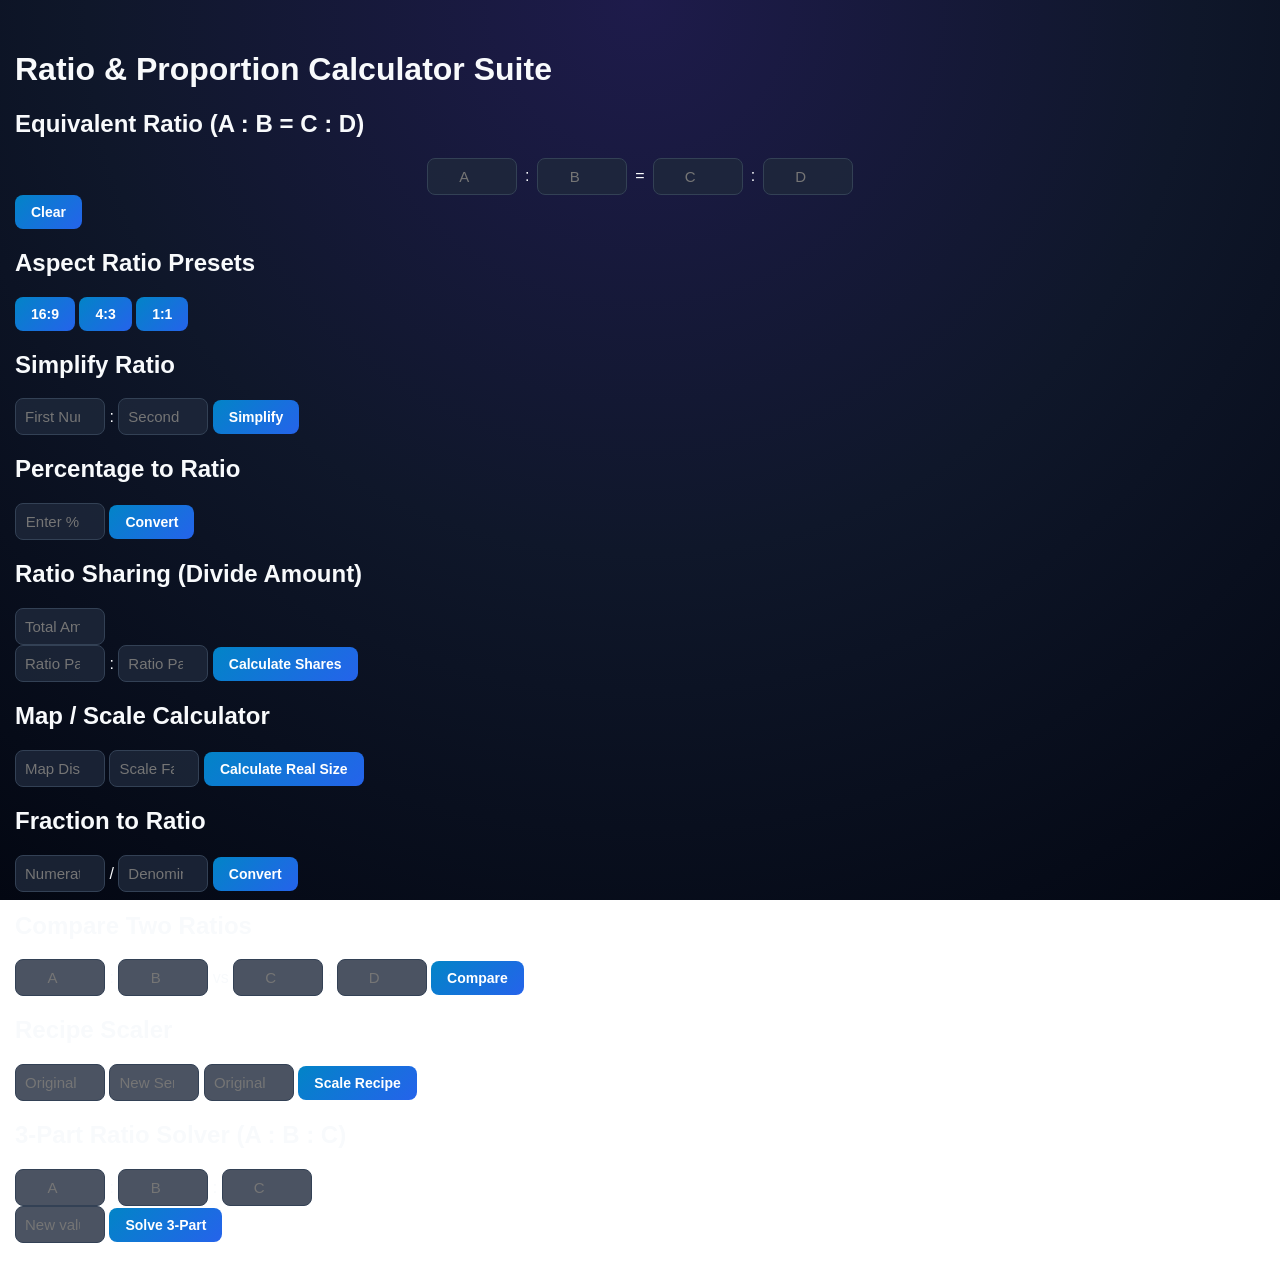
<file: index.html>
<!DOCTYPE html>
<html lang="en">
<head>
  <meta charset="UTF-8">
  <meta name="viewport" content="width=device-width, initial-scale=1.0">
 <meta name="google-site-verification" content="qVovjXARrLfWSR1EutYZztlXd4oAmTR6x4tu9PNNeG4" />
  <title>Online Ratio & Proportion Calculator Suite</title>
  <link rel="stylesheet" href="style.css">
</head>
<body>
  <div class="container">
    <h1>Ratio & Proportion Calculator Suite</h1>
    
    <!-- 1. Equivalent Ratio Solver -->
    <div class="calculator-card">
      <h2>Equivalent Ratio (A : B = C : D)</h2>
      <div class="input-group">
        <input type="number" id="a" placeholder="A" oninput="calculateRatio('a')"> :
        <input type="number" id="b" placeholder="B" oninput="calculateRatio('b')"> = 
        <input type="number" id="c" placeholder="C" oninput="calculateRatio('c')"> :
        <input type="number" id="d" placeholder="D" oninput="calculateRatio('d')">
      </div>
      <button onclick="clearFields()">Clear</button>
    </div>

    <!-- 2. Aspect Ratio Presets -->
    <div class="calculator-card">
      <h2>Aspect Ratio Presets</h2>
      <button onclick="applyPreset(16, 9)">16:9</button>
      <button onclick="applyPreset(4, 3)">4:3</button>
      <button onclick="applyPreset(1, 1)">1:1</button>
    </div>

    <!-- 3. Simplify a Ratio -->
    <div class="calculator-card">
      <h2>Simplify Ratio</h2>
      <input type="number" id="simpA" placeholder="First Number"> :
      <input type="number" id="simpB" placeholder="Second Number">
      <button onclick="simplifyRatio()">Simplify</button>
      <p id="simpResult"></p>
    </div>

    <!-- 4. Percentage to Ratio -->
    <div class="calculator-card">
      <h2>Percentage to Ratio</h2>
      <input type="number" id="percentVal" placeholder="Enter %">
      <button onclick="convertPercentToRatio()">Convert</button>
      <p id="percentResult"></p>
    </div>

    <!-- 5. Ratio Sharing -->
    <div class="calculator-card">
      <h2>Ratio Sharing (Divide Amount)</h2>
      <input type="number" id="shareTotal" placeholder="Total Amount"><br>
      <input type="number" id="shareA" placeholder="Ratio Part A"> :
      <input type="number" id="shareB" placeholder="Ratio Part B">
      <button onclick="calculateShare()">Calculate Shares</button>
      <p id="shareResult"></p>
    </div>

    <!-- 6. Map Scale Calculator -->
    <div class="calculator-card">
      <h2>Map / Scale Calculator</h2>
      <input type="number" id="scaleMap" placeholder="Map Distance">
      <input type="number" id="scaleRatio" placeholder="Scale Factor (e.g., 50000)">
      <button onclick="calculateScale()">Calculate Real Size</button>
      <p id="scaleResult"></p>
    </div>

    <!-- 7. Fraction to Ratio -->
    <div class="calculator-card">
      <h2>Fraction to Ratio</h2>
      <input type="number" id="fracNum" placeholder="Numerator"> /
      <input type="number" id="fracDen" placeholder="Denominator">
      <button onclick="convertFractionToRatio()">Convert</button>
      <p id="fracResult"></p>
    </div>

    <!-- 8. Ratio Comparator -->
    <div class="calculator-card">
      <h2>Compare Two Ratios</h2>
      <input type="number" id="compA" placeholder="A"> : <input type="number" id="compB" placeholder="B">
      vs
      <input type="number" id="compC" placeholder="C"> : <input type="number" id="compD" placeholder="D">
      <button onclick="compareRatios()">Compare</button>
      <p id="compResult"></p>
    </div>

    <!-- 9. Recipe Scaler -->
    <div class="calculator-card">
      <h2>Recipe Scaler</h2>
      <input type="number" id="origServ" placeholder="Original Servings">
      <input type="number" id="newServ" placeholder="New Servings">
      <input type="number" id="origIng" placeholder="Original Ingredient Amount">
      <button onclick="scaleRecipe()">Scale Recipe</button>
      <p id="recipeResult"></p>
    </div>

    <!-- 10. 3-Part Ratio Solver -->
    <div class="calculator-card">
      <h2>3-Part Ratio Solver (A : B : C)</h2>
      <input type="number" id="partA" placeholder="A"> :
      <input type="number" id="partB" placeholder="B"> :
      <input type="number" id="partC" placeholder="C"><br>
      <input type="number" id="partTarget" placeholder="New value for A">
      <button onclick="solveThreePart()">Solve 3-Part</button>
      <p id="triResult"></p>
    </div>

  </div>

  <script src="script.js"></script>
</body>
</html>
</file>
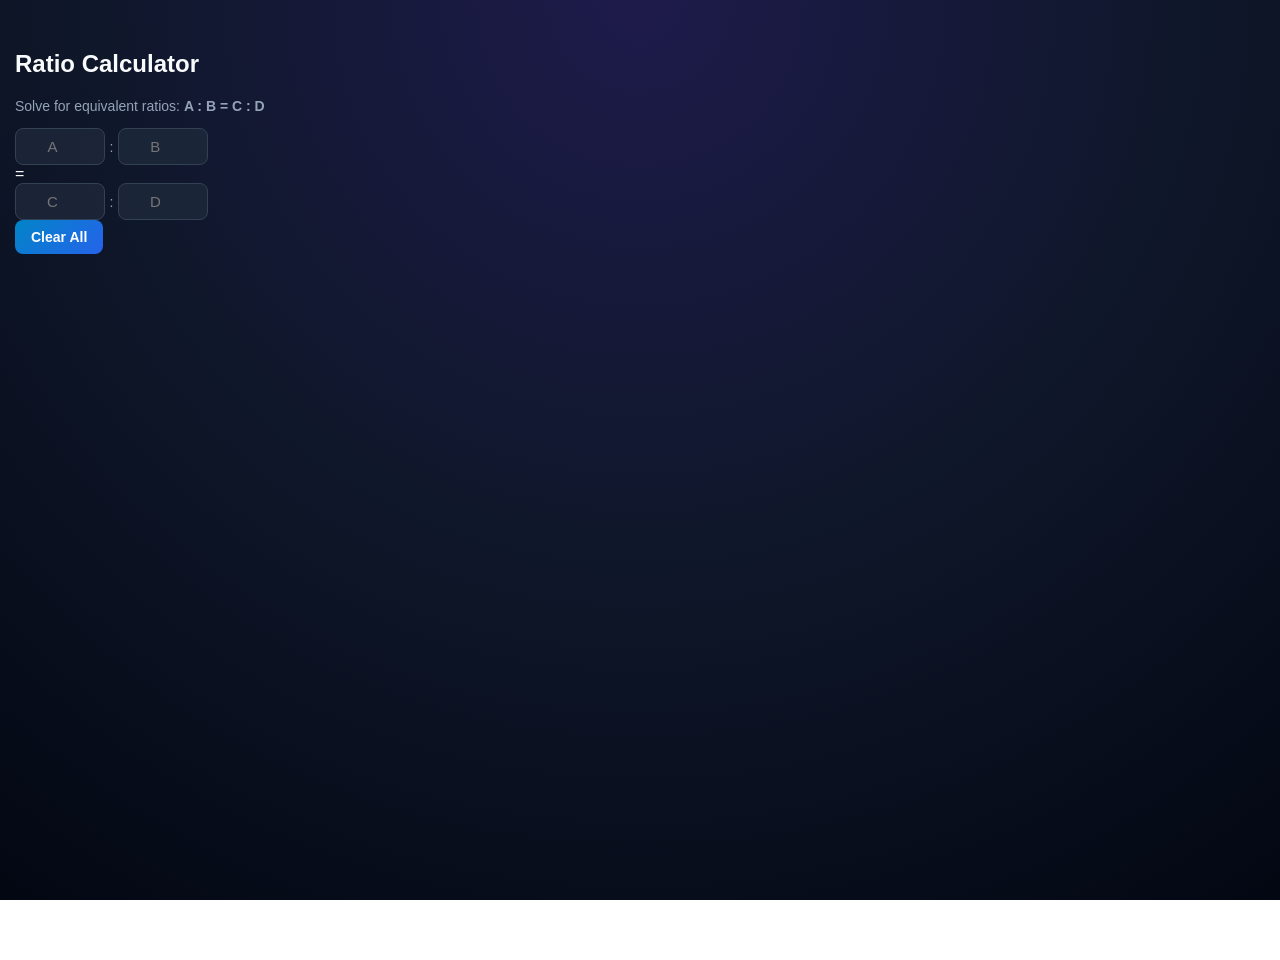
<file: gemini-code-1787649494324.html>
<!DOCTYPE html>
<html lang="en">
<head>
  <meta charset="UTF-8">
  <meta name="viewport" content="width=device-width, initial-scale=1.0">
  <title>Online Ratio Calculator</title>
  <link rel="stylesheet" href="style.css">
</head>
<body>
  <div class="calculator-card">
    <h2>Ratio Calculator</h2>
    <p>Solve for equivalent ratios: <strong>A : B = C : D</strong></p>

    <div class="ratio-container">
      <div class="ratio-pair">
        <input type="number" id="a" placeholder="A" oninput="calculateRatio('a')">
        <span>:</span>
        <input type="number" id="b" placeholder="B" oninput="calculateRatio('b')">
      </div>
      
      <div class="equals">=</div >

      <div class="ratio-pair">
        <input type="number" id="c" placeholder="C" oninput="calculateRatio('c')">
        <span>:</span>
        <input type="number" id="d" placeholder="D" oninput="calculateRatio('d')">
      </div>
    </div>

    <button onclick="clearFields()">Clear All</button>
  </div>

  <script src="script.js"></script>
</body>
</html>
</file>
<file: style.css>
/* Deep Space Gradient & Typography */
body {
    font-family: -apple-system, BlinkMacSystemFont, 'Segoe UI', Roboto, Helvetica, Arial, sans-serif;
    background: radial-gradient(circle at top, #1e1b4b 0%, #0f172a 50%, #030712 100%);
    background-attachment: fixed;
    color: #f8fafc;
    margin: 0;
    padding: 30px 15px;
    min-height: 100vh;
}

/* Header Styling */
header {
    text-align: center;
    margin-bottom: 35px;
}

header h1 {
    font-size: 2.2rem;
    font-weight: 800;
    background: linear-gradient(135deg, #38bdf8, #818cf8);
    -webkit-background-clip: text;
    -webkit-text-fill-color: transparent;
    margin-bottom: 8px;
}

.author-tag {
    display: inline-block;
    background: rgba(56, 189, 248, 0.1);
    color: #38bdf8;
    border: 1px solid rgba(56, 189, 248, 0.3);
    padding: 4px 14px;
    border-radius: 20px;
    font-size: 14px;
    font-weight: 600;
    margin-top: 6px;
}

/* Scroll Prompt Banner */
.scroll-hint {
  text-align: center;
  background: rgba(56, 189, 248, 0.1);
  border: 1px dashed rgba(56, 189, 248, 0.4);
  color: #38bdf8;
  padding: 10px;
  border-radius: 10px;
  margin: 15px auto 25px auto;
  max-width: 960px;
  font-size: 14px;
  font-weight: 600;
}

/* 2-Column Grid Container */
.grid-container {
    display: grid;
    grid-template-columns: repeat(auto-fit, minmax(320px, 1fr));
    gap: 22px;
    max-width: 960px;
    margin: 0 auto;
}

/* Glassmorphism Card Design */
.card, .info-section {
    background: rgba(15, 23, 42, 0.75);
    backdrop-filter: blur(12px);
    border: 1px solid rgba(255, 255, 255, 0.08);
    border-radius: 16px;
    padding: 22px;
    text-align: center;
    box-shadow: 0 10px 30px rgba(0, 0, 0, 0.4);
}

.info-section {
    max-width: 960px;
    margin: 35px auto 0 auto;
    text-align: left;
}

h3 {
    color: #38bdf8;
    margin-top: 0;
    margin-bottom: 10px;
    font-size: 1.15rem;
}

p, span {
    color: #94a3b8;
    font-size: 14px;
}

.result-text {
    font-weight: 700;
    margin-top: 14px;
    color: #38bdf8;
    font-size: 15px;
}

.input-group {
    display: flex;
    align-items: center;
    justify-content: center;
    gap: 8px;
    margin-top: 12px;
}

input[type="number"] {
    background: rgba(30, 41, 59, 0.8);
    color: #ffffff;
    border: 1px solid #334155;
    border-radius: 8px;
    padding: 9px;
    width: 70px;
    text-align: center;
    font-size: 15px;
    outline: none;
}

.button-group {
    display: flex;
    justify-content: center;
    gap: 8px;
    margin-top: 12px;
    flex-wrap: wrap;
}

button {
    background: linear-gradient(135deg, #0284c7, #2563eb);
    color: white;
    border: none;
    border-radius: 8px;
    padding: 9px 16px;
    font-weight: 600;
    font-size: 14px;
    cursor: pointer;
}

/* Mobile Responsive Adjustments */
@media screen and (max-width: 768px) {
  body {
    padding: 15px 10px;
  }
  header h1 {
    font-size: 1.6rem;
  }
  .card {
    padding: 16px;
  }
  input[type="number"] {
    width: 55px;
  }
}
</file>
